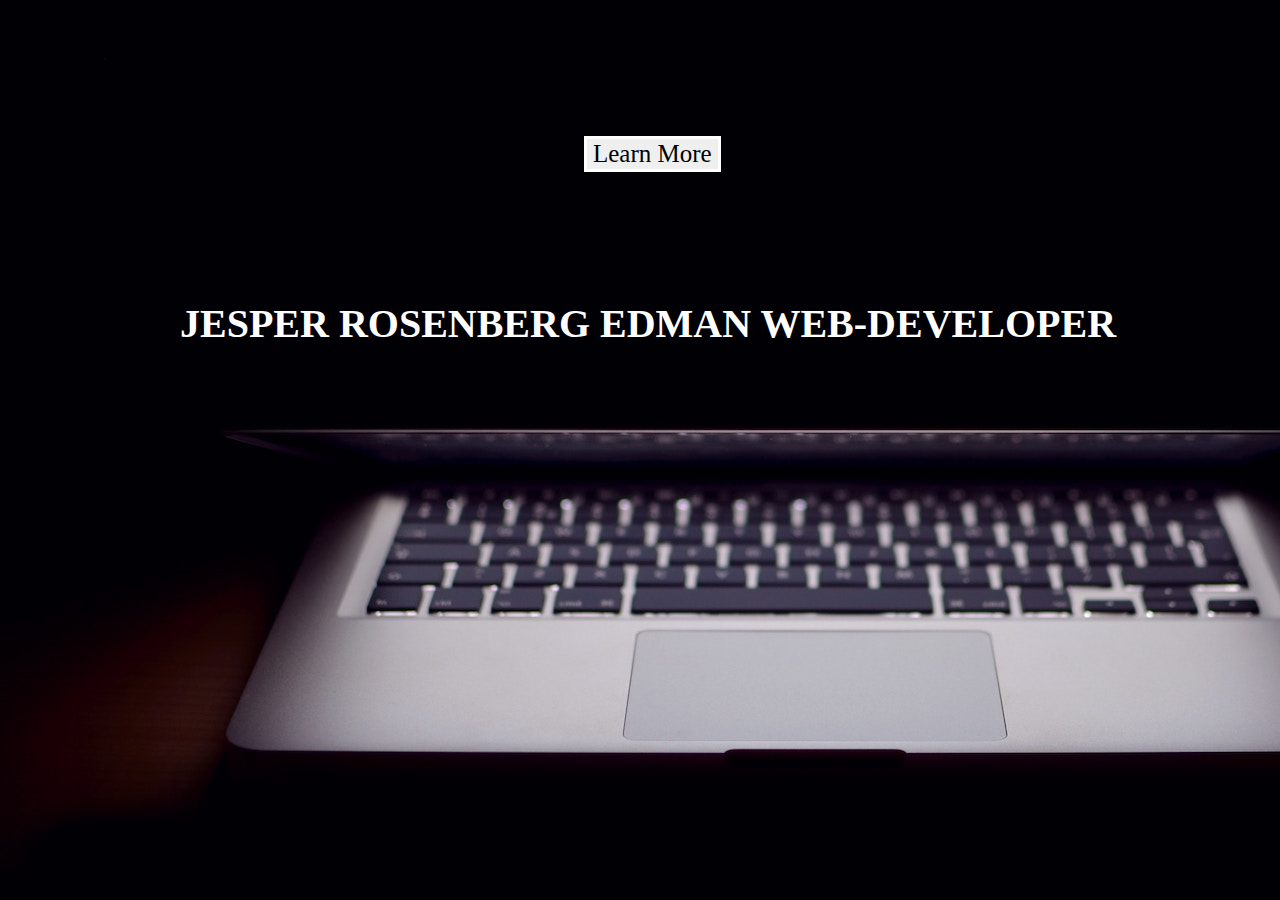
<file: index.html>
<!DOCTYPE html>
<html>
<head>
<title>Jesper Rosenberg Edman WEB-Developer</title>
  <link rel="stylesheet" href="https://stackpath.bootstrapcdn.com/bootstrap/4.2.1/css/bootstrap.min.css" integrity="sha384-GJzZqFGwb1QTTN6wy59ffF1BuGJpLSa9DkKMp0DgiMDm4iYMj70gZWKYbI706tWS" crossorigin="anonymous">
  <link rel="stylesheet" type="text/css" href="style.css">
</head>
<body>
  <a href="Main.html">
    <button class="btn btn-primary" type="submit">Learn More</button>
  </a>
  <div><h1 class="WEBDVP"></h1>
  <h1 class="WEBDVP-1">JESPER ROSENBERG EDMAN WEB-DEVELOPER</h1>
</div>
  <script src="https://code.jquery.com/jquery-3.3.1.slim.min.js" integrity="sha384-q8i/X+965DzO0rT7abK41JStQIAqVgRVzpbzo5smXKp4YfRvH+8abtTE1Pi6jizo" crossorigin="anonymous"></script>
  <script src="https://cdnjs.cloudflare.com/ajax/libs/popper.js/1.14.6/umd/popper.min.js" integrity="sha384-wHAiFfRlMFy6i5SRaxvfOCifBUQy1xHdJ/yoi7FRNXMRBu5WHdZYu1hA6ZOblgut" crossorigin="anonymous"></script>
  <script src="https://stackpath.bootstrapcdn.com/bootstrap/4.2.1/js/bootstrap.min.js" integrity="sha384-B0UglyR+jN6CkvvICOB2joaf5I4l3gm9GU6Hc1og6Ls7i6U/mkkaduKaBhlAXv9k" crossorigin="anonymous"></script>
</body>
</html>
</file>
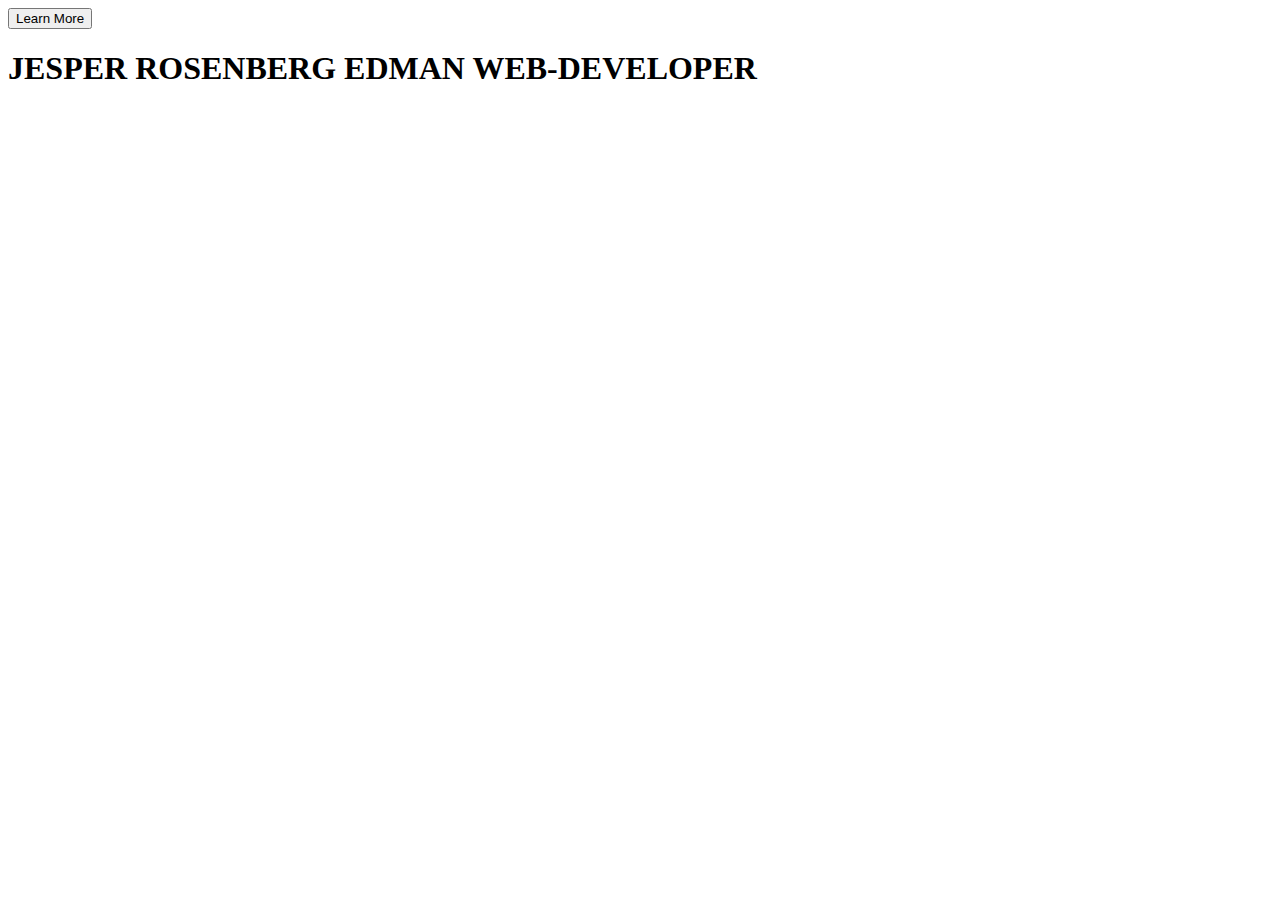
<file: Index.html>
<!DOCTYPE html>
<html>
<head>
<title>Jesper Rosenberg Edman WEB-Developer</title>
<link rel="stylesheet" href="https://stackpath.bootstrapcdn.com/bootstrap/4.2.1/css/bootstrap.min.css" integrity="sha384-GJzZqFGwb1QTTN6wy59ffF1BuGJpLSa9DkKMp0DgiMDm4iYMj70gZWKYbI706tWS" crossorigin="anonymous">
<link rel="stylesheet" type="text/css" href="https://github.com/Devihub/devihub.github.io/blob/master/Style.css">
</head>
<body>
  <a href="index.html">
    <button class="btn btn-primary" type="submit">Learn More</button>
  </a>
  <div><h1 class="WEBDVP"></h1>
  <h1 class="WEBDVP-1">JESPER ROSENBERG EDMAN WEB-DEVELOPER</h1>
</div>



  <script src="https://code.jquery.com/jquery-3.3.1.slim.min.js" integrity="sha384-q8i/X+965DzO0rT7abK41JStQIAqVgRVzpbzo5smXKp4YfRvH+8abtTE1Pi6jizo" crossorigin="anonymous"></script>
  <script src="https://cdnjs.cloudflare.com/ajax/libs/popper.js/1.14.6/umd/popper.min.js" integrity="sha384-wHAiFfRlMFy6i5SRaxvfOCifBUQy1xHdJ/yoi7FRNXMRBu5WHdZYu1hA6ZOblgut" crossorigin="anonymous"></script>
  <script src="https://stackpath.bootstrapcdn.com/bootstrap/4.2.1/js/bootstrap.min.js" integrity="sha384-B0UglyR+jN6CkvvICOB2joaf5I4l3gm9GU6Hc1og6Ls7i6U/mkkaduKaBhlAXv9k" crossorigin="anonymous"></script>
</body>
</file>
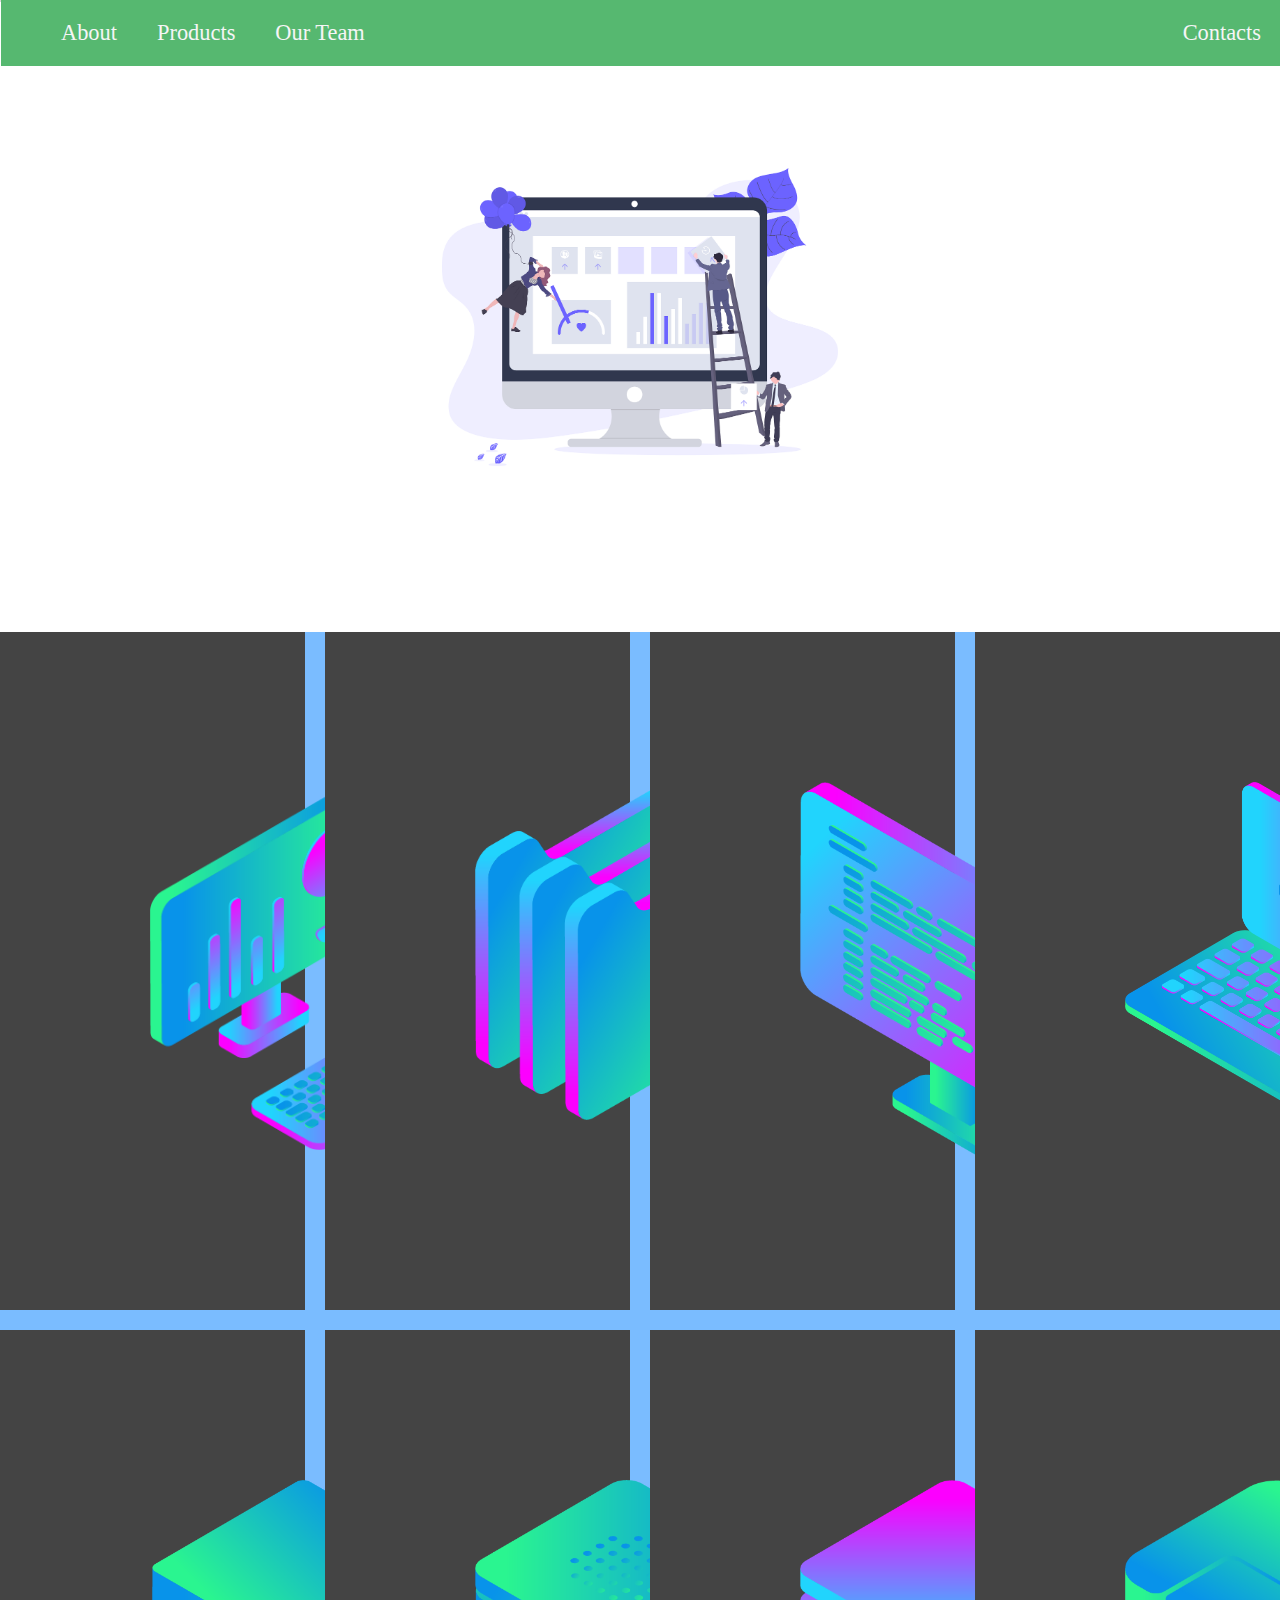
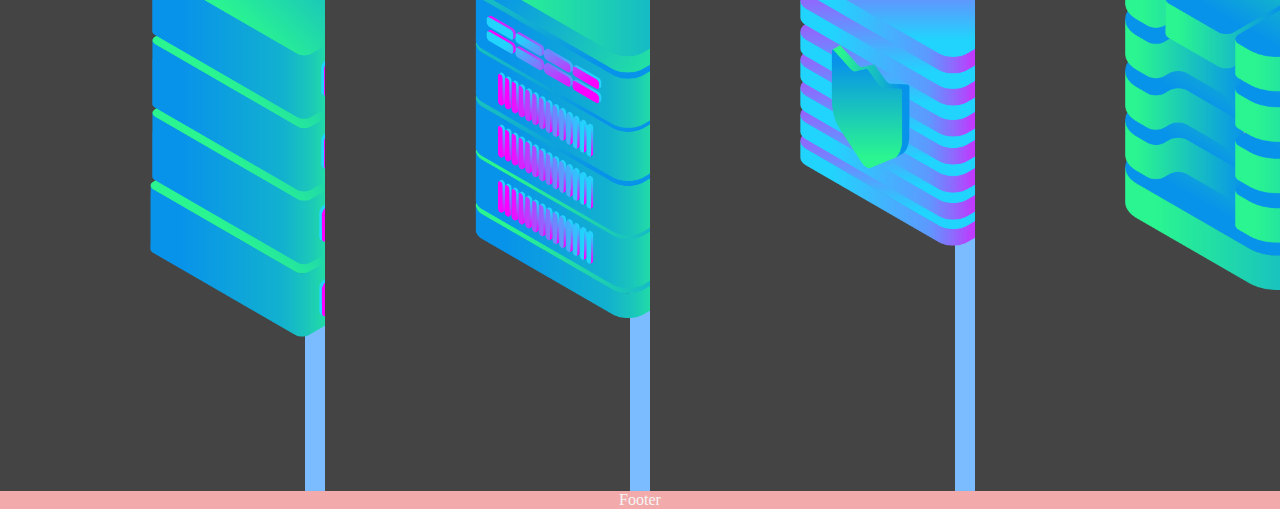
<file: firstpage.html>
<!DOCTYPE html>
<html>
<head>
  <link rel="stylesheet" href="https://stackpath.bootstrapcdn.com/bootstrap/4.2.1/css/bootstrap.min.css" integrity="sha384-GJzZqFGwb1QTTN6wy59ffF1BuGJpLSa9DkKMp0DgiMDm4iYMj70gZWKYbI706tWS" crossorigin="anonymous">
  <link rel="stylesheet" type="text/css" href="secondstyle.css">
  <title>Layout Master</title>
</head>
<body>
<div class="container-1">
  <nav class="box-0 sticky">
    <ul class="main-nav">
        <li><a href="">About</li>
        <li><a href="">Products</li>
        <li><a href="">Our Team</li>
        <li class="push"><a href="">Contacts</li>
    </ul>
  </div>
  <div class="box-1"><img class="cover" src="./img/undraw.png"></div>
  <div class="box-2 grid-wrapper">
    <div class="box zone"><img src="./img/desktop_analytics_2.png"></div>
    <div class="box zone"><img src="./img/files_2.png"></div>
    <div class="box zone"><img src="./img/monitor_coding_2.png"></div>
    <div class="box zone"><img src="./img/monitor_settings_2.png"></div>
    <div class="box zone"><img src="./img/server_2_2.png"></div>
    <div class="box zone"><img src="./img/server_3.png"></div>
    <div class="box zone"><img src="./img/server_safe_2.png"></div>
    <div class="box zone"><img src="./img/Storage.png"></div>
  </div>
</div>
<footer class="box-3">Footer</footer>

<script src="https://code.jquery.com/jquery-3.3.1.slim.min.js" integrity="sha384-q8i/X+965DzO0rT7abK41JStQIAqVgRVzpbzo5smXKp4YfRvH+8abtTE1Pi6jizo" crossorigin="anonymous"></script>
<script src="https://cdnjs.cloudflare.com/ajax/libs/popper.js/1.14.6/umd/popper.min.js" integrity="sha384-wHAiFfRlMFy6i5SRaxvfOCifBUQy1xHdJ/yoi7FRNXMRBu5WHdZYu1hA6ZOblgut" crossorigin="anonymous"></script>
<script src="https://stackpath.bootstrapcdn.com/bootstrap/4.2.1/js/bootstrap.min.js" integrity="sha384-B0UglyR+jN6CkvvICOB2joaf5I4l3gm9GU6Hc1og6Ls7i6U/mkkaduKaBhlAXv9k" crossorigin="anonymous"></script>
</body>
</html>
</file>
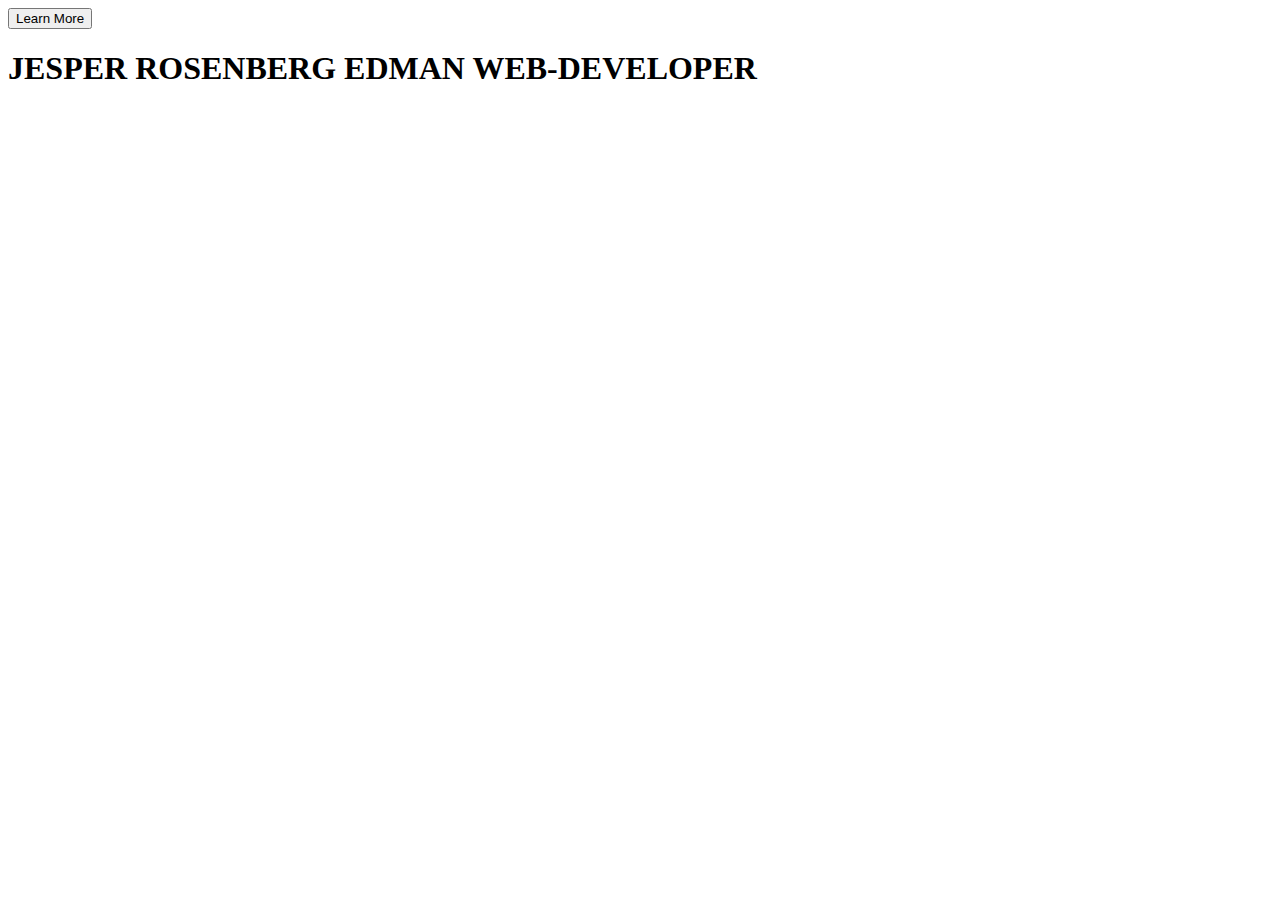
<file: korv.html>
<!DOCTYPE html>
<html>
<head>
<title>Jesper Rosenberg Edman WEB-Developer</title>
  <link rel="stylesheet" href="https://stackpath.bootstrapcdn.com/bootstrap/4.2.1/css/bootstrap.min.css" integrity="sha384-GJzZqFGwb1QTTN6wy59ffF1BuGJpLSa9DkKMp0DgiMDm4iYMj70gZWKYbI706tWS" crossorigin="anonymous">
  <link rel="stylesheet" type="text/css" href="https://github.com/Devihub/devihub.github.io/blob/master/Style.css">
</head>
<body>
  <a href="index.html">
    <button class="btn btn-primary" type="submit">Learn More</button>
  </a>
  <div><h1 class="WEBDVP"></h1>
  <h1 class="WEBDVP-1">JESPER ROSENBERG EDMAN WEB-DEVELOPER</h1>
</div>
  <script src="https://code.jquery.com/jquery-3.3.1.slim.min.js" integrity="sha384-q8i/X+965DzO0rT7abK41JStQIAqVgRVzpbzo5smXKp4YfRvH+8abtTE1Pi6jizo" crossorigin="anonymous"></script>
  <script src="https://cdnjs.cloudflare.com/ajax/libs/popper.js/1.14.6/umd/popper.min.js" integrity="sha384-wHAiFfRlMFy6i5SRaxvfOCifBUQy1xHdJ/yoi7FRNXMRBu5WHdZYu1hA6ZOblgut" crossorigin="anonymous"></script>
  <script src="https://stackpath.bootstrapcdn.com/bootstrap/4.2.1/js/bootstrap.min.js" integrity="sha384-B0UglyR+jN6CkvvICOB2joaf5I4l3gm9GU6Hc1og6Ls7i6U/mkkaduKaBhlAXv9k" crossorigin="anonymous"></script>
</body>
</html>
</file>
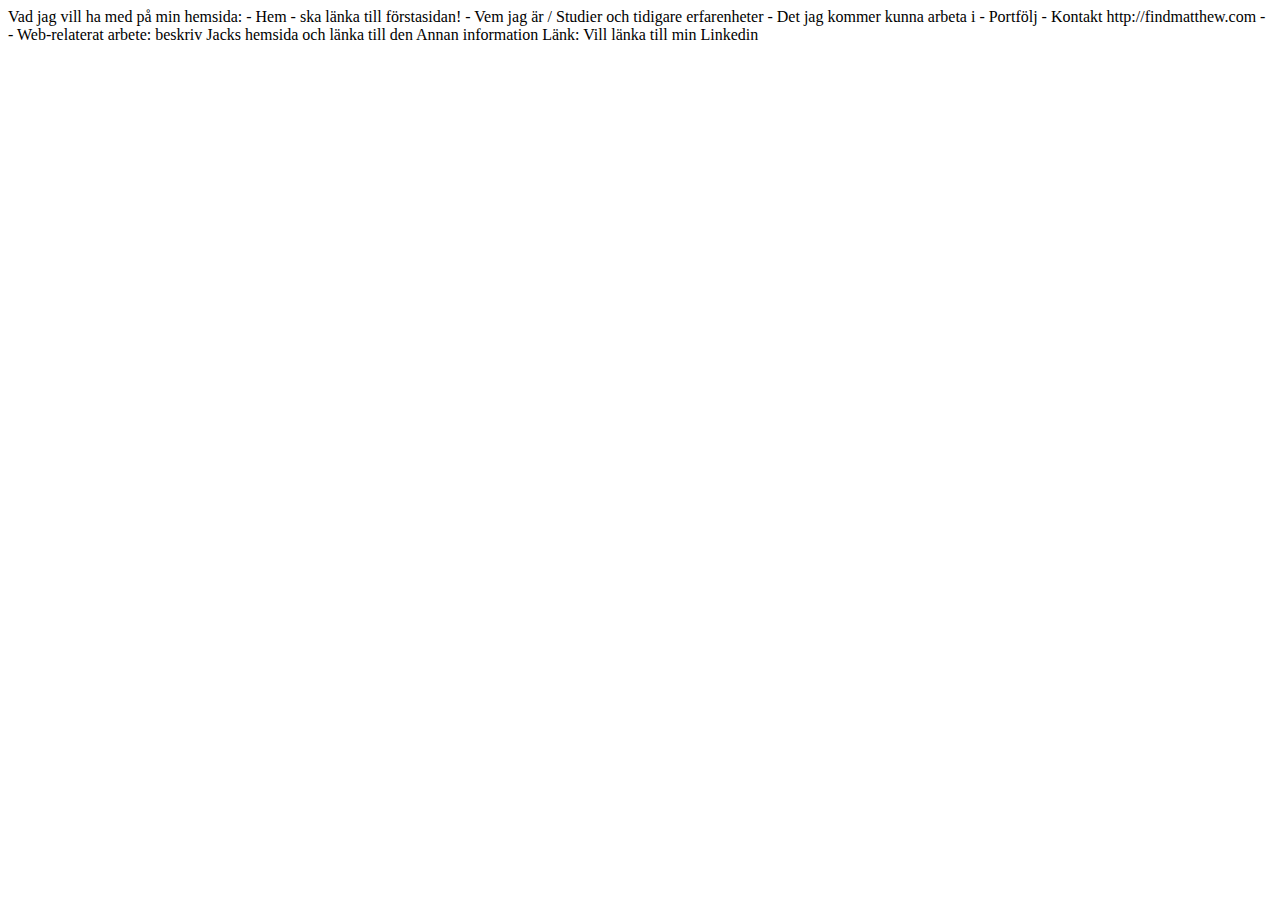
<file: second.html>
<!DOCTYPE html>
<html>
<head>
  <link rel="stylesheet" href="https://stackpath.bootstrapcdn.com/bootstrap/4.2.1/css/bootstrap.min.css" integrity="sha384-GJzZqFGwb1QTTN6wy59ffF1BuGJpLSa9DkKMp0DgiMDm4iYMj70gZWKYbI706tWS" crossorigin="anonymous">
  <link rel="stylesheet" type="text/css" href="front.css">
  <title></title>
</head>
<body>
Vad jag vill ha med på min hemsida:
- Hem - ska länka till förstasidan!
- Vem jag är / Studier och tidigare erfarenheter
- Det jag kommer kunna arbeta i
- Portfölj
- Kontakt

http://findmatthew.com
-
- Web-relaterat arbete: beskriv Jacks hemsida och länka till den

Annan information

Länk: Vill länka till min Linkedin


  <script src="https://code.jquery.com/jquery-3.3.1.slim.min.js" integrity="sha384-q8i/X+965DzO0rT7abK41JStQIAqVgRVzpbzo5smXKp4YfRvH+8abtTE1Pi6jizo" crossorigin="anonymous"></script>
  <script src="https://cdnjs.cloudflare.com/ajax/libs/popper.js/1.14.6/umd/popper.min.js" integrity="sha384-wHAiFfRlMFy6i5SRaxvfOCifBUQy1xHdJ/yoi7FRNXMRBu5WHdZYu1hA6ZOblgut" crossorigin="anonymous"></script>
  <script src="https://stackpath.bootstrapcdn.com/bootstrap/4.2.1/js/bootstrap.min.js" integrity="sha384-B0UglyR+jN6CkvvICOB2joaf5I4l3gm9GU6Hc1og6Ls7i6U/mkkaduKaBhlAXv9k" crossorigin="anonymous"></script>
</body>
</html>
</file>
<file: style.css>
Selector {
  Property: value;
}
body {
  background-image: url(header.jpg);
  height: 100%;
  width: 100%;
  background-repeat: no-repeat;
  font-family: serif;
}
h1 {
  color: white;
  text-align: center;
  margin-top: 10%;
  font-size: 40px;
}
.btn {
  margin-left: 45%;
  margin-top: 10%;
  font-family: serif;
  font-size: 25px;
  border: solid white;
  display: inline-block;
  border-width: 3px;
</file>
<file: secondstyle.css>
Selector {
  Property: Value;
}
body {
  margin: auto 0;
  font-family: Comic Sans MS;
}
.container-1 {
    color:#FFF;
    font-size:2em;
    border-radius:4px;
    border:1px solid #bbb;
    width: 100%;
    transition: all 0.3s linear;
}
.cover {
  width: 30rem;
}
.main-nav {
  cursor:pointer;
  display: flex;
  list-style: none;
  font-size: 0.7em;
  margin: 0;
}
.sticky {
  position: fixed;
  top: 0;
  width: 100%;
}
@media only screen and (max-width: 600px) {
  .main-nav {
    font-size: 0.5em;
    padding: 0;
  }
}
li {
  padding: 20px;
}
a {
  color: #f5f5f6;
  text-decoration: none;
}
.push {
  margin-left: auto;
}
.box-0 {
  background: #56B870;
  background: linear-gradient(top, #56B870 0%,#a5c956 100%);
}
.box-1 {
  cursor:pointer;
  background: white;
  background: linear-gradient(top, #C655BE 0%,#cf0404 100%);
  display: flex;
  justify-content: center;
  align-items: center;
  height: 70vh;
}
.grid-wrapper {
  cursor:pointer;
  background: #7abcff;
  background: linear-gradient(top, #7abcff 0%,#60abf8 44%,#4096ee 100%);
  display: grid;
  grid-gap: 20px;
  grid-template-columns: repeat(auto-fill, minmax(300px, 1fr));
}

.box > img {
    width: 100%;
    padding: 130px;
    margin: 20px;
}

.box {
  background-color: #444;
}

footer {
  cursor:pointer;
  text-align: center;
  background: #F3AAAA;
  background: linear-gradient(top, #F3AAAA 0%,#febf04 100%);
}
</file>
<file: front.css>
Property {
  Selector: value;
}
body {

}
.container-1 {

}
.nav {
  color: white;
}
</file>
